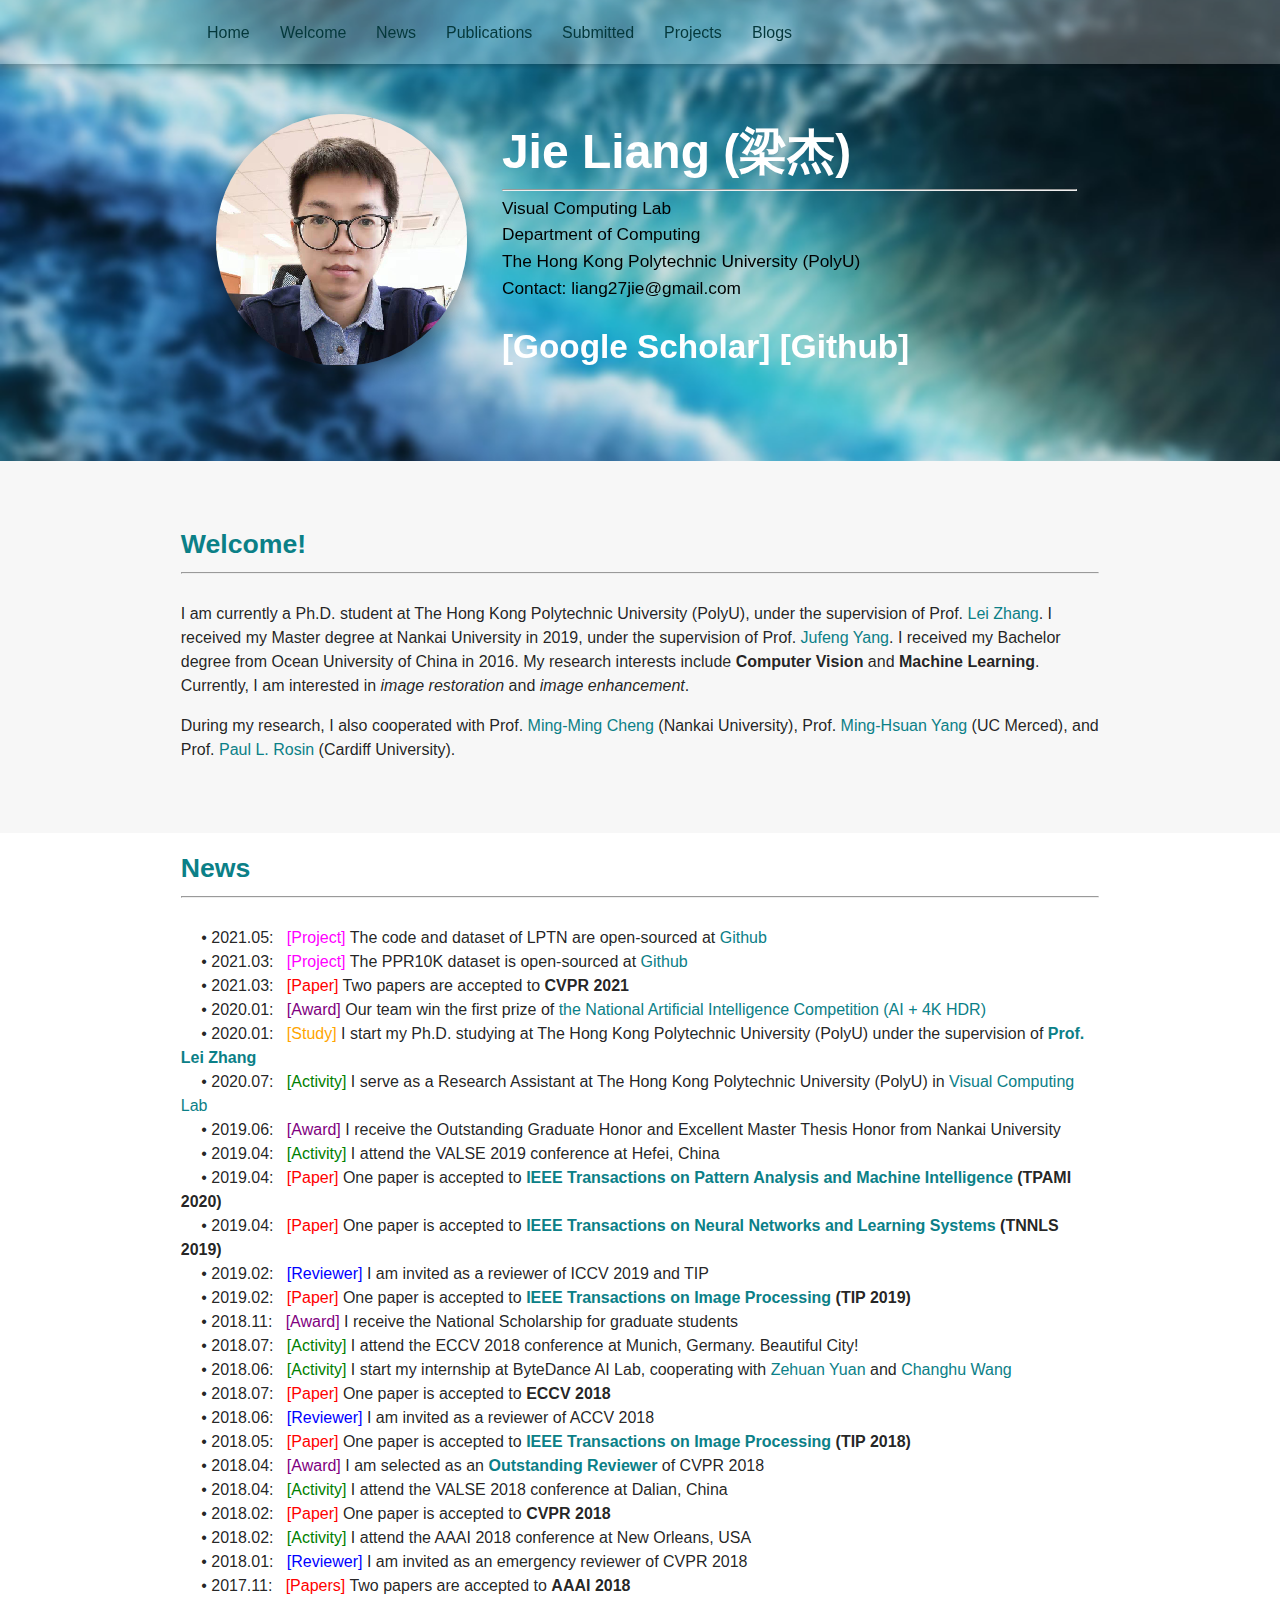
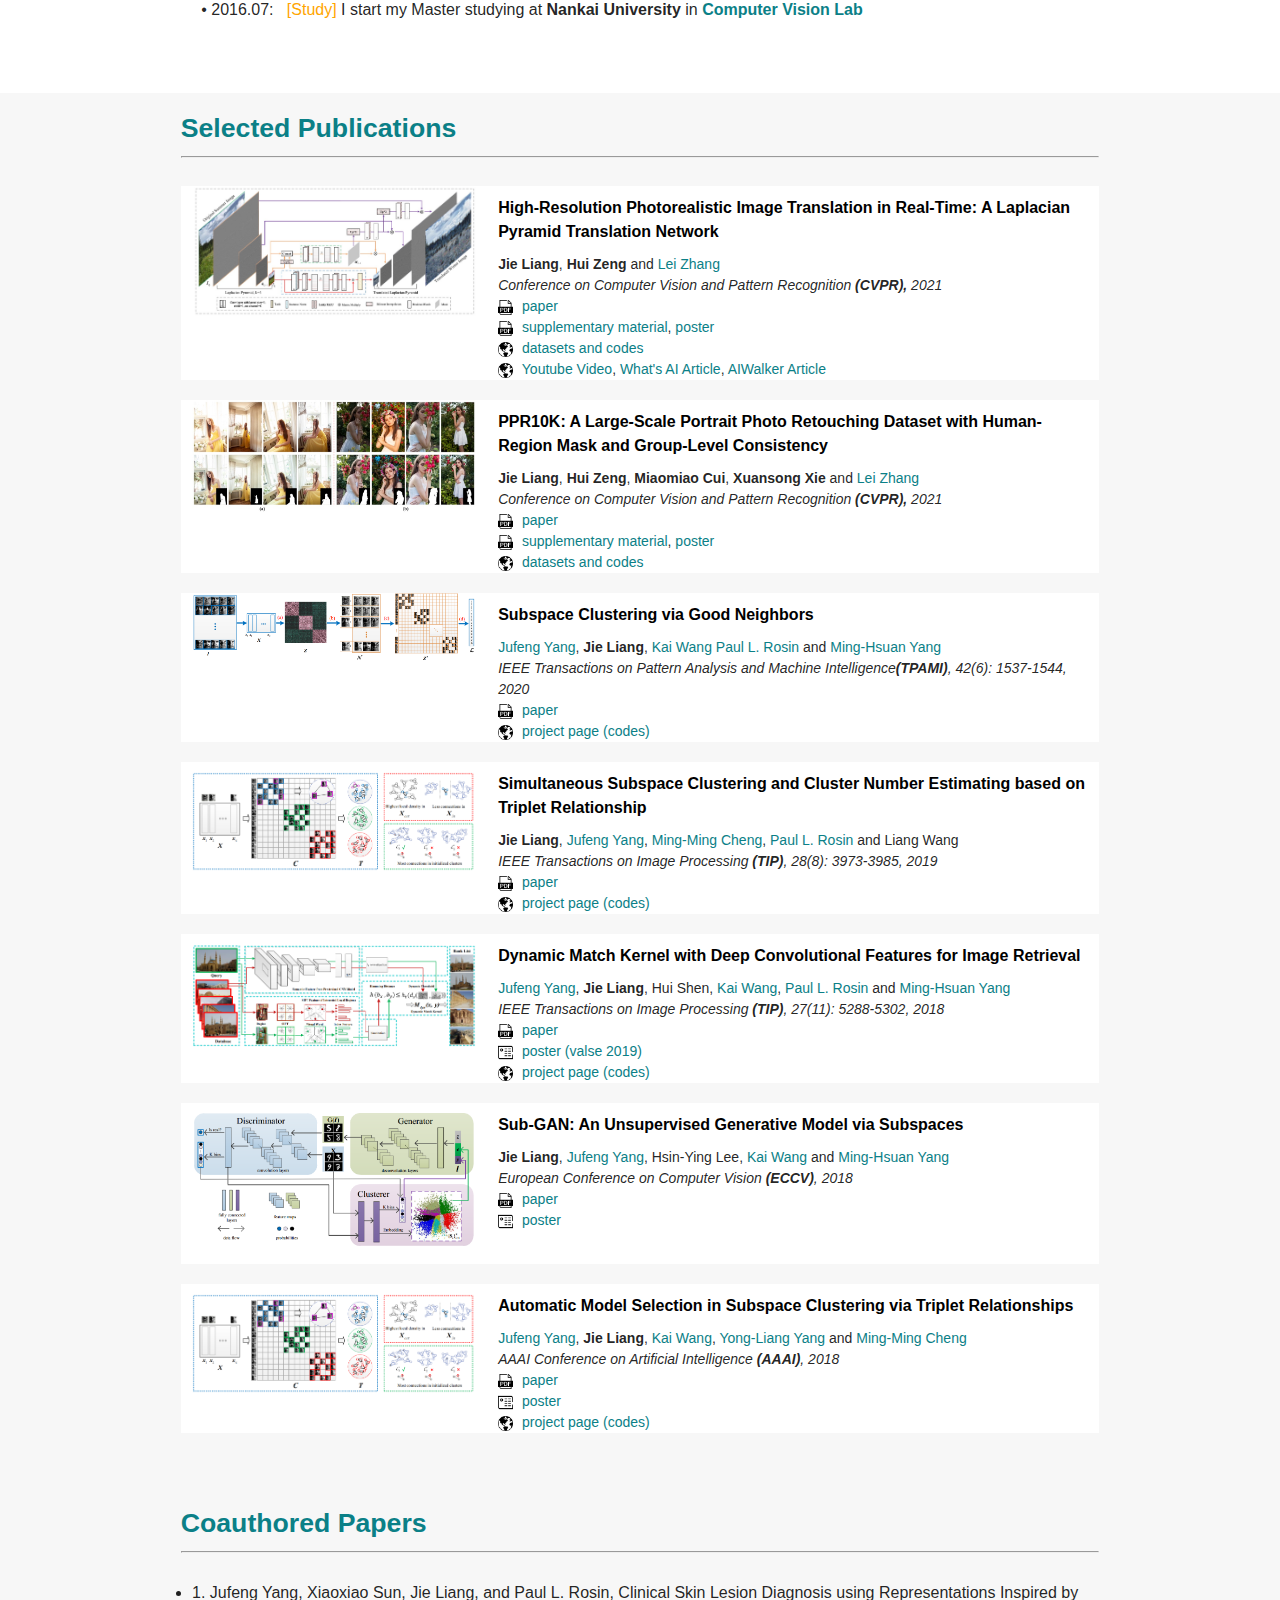
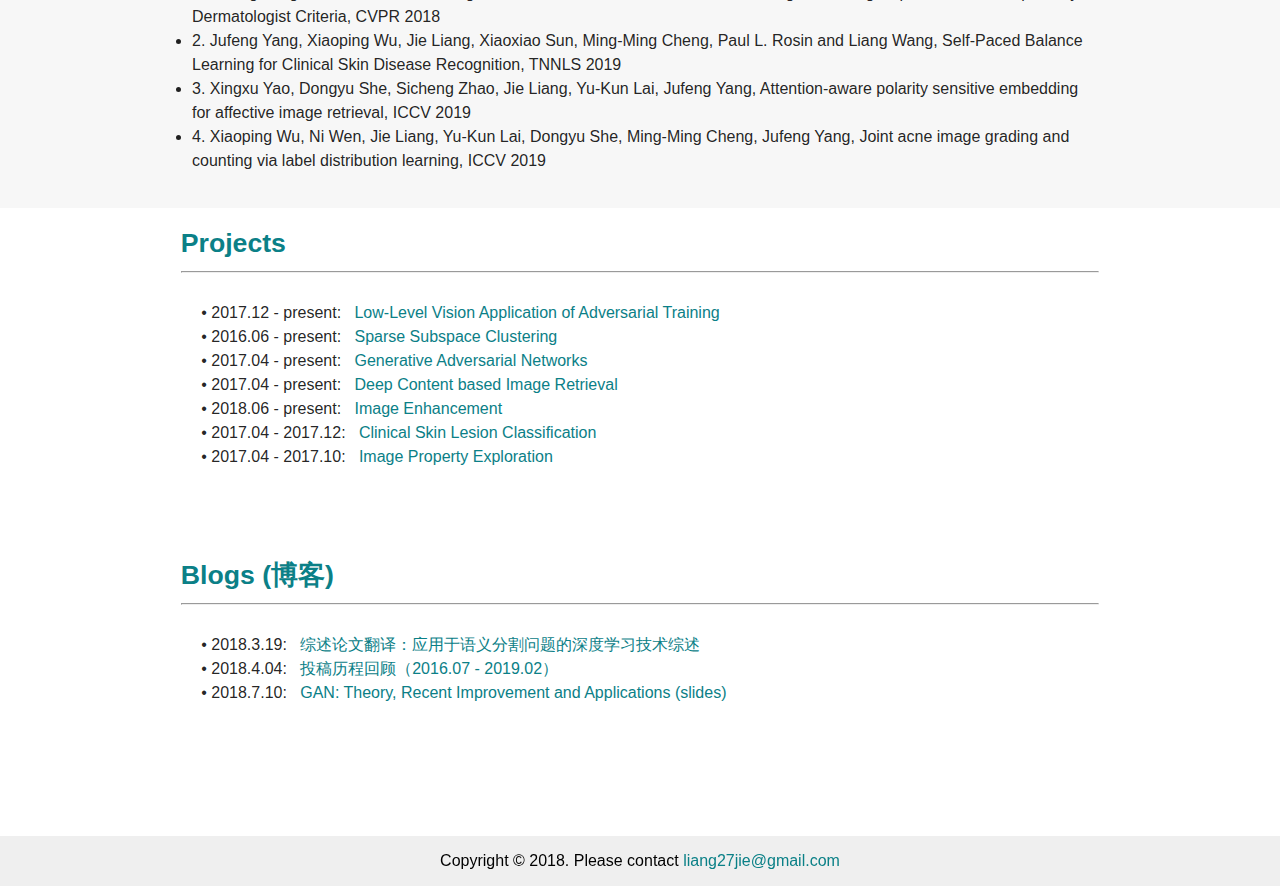
<file: index.html>
<!DOCTYPE html>
<html lang="en"><head>
  <meta http-equiv="Content-Type" content="text/html; charset=UTF-8">
  <meta name="viewport" content="width=device-width, initial-scale=1, maximum-scale=1.0">
  <meta name="author" content="jie">
  <title>Jie Liang, NKU</title>

  <!-- CSS  -->
  <link href="LjHomepageFiles/materialize.css" type="text/css" rel="stylesheet" media="screen,projection">
  <link href="LjHomepageFiles/aos.css" type="text/css" rel="stylesheet" media="screen,projection">
  <link href="LjHomepageFiles/font-awesome.css" rel="stylesheet">
  <link href="LjHomepageFiles/style.css" type="text/css" rel="stylesheet" media="screen,projection">

  <link rel="shortcut icon" href="LjHomepageFiles/web.png">
<script type="text/javascript" src="LjHomepageFiles/jquery-1.js"></script></head>
<body data-aos-easing="ease" data-aos-duration="400" data-aos-delay="0">
  
  <div class="navbar-fixed">

    <nav class="">
      <div class="nav-wrapper container"><a id="logo-container" href="#" class="brand-logo"></a>
        <ul class="left">
          <li><a class="nav-item waves-effect waves-light active" href="#home">Home</a></li>
          <li><a class="nav-item waves-effect waves-light" href="#welcome">Welcome</a></li>
          <li><a class="nav-item waves-effect waves-light" href="#news">News</a></li>
          <li><a class="nav-item waves-effect waves-light" href="#publication">Publications</a></li>
	  <li><a class="nav-item waves-effect waves-light" href="#submitted">Submitted</a></li>
	  <li><a class="nav-item waves-effect waves-light" href="#projects">Projects</a></li>
	  <li><a class="nav-item waves-effect waves-light" href="#blogs">Blogs</a></li>
	  <!--<li><a class="nav-item waves-effect waves-light" href="LjHomepageFiles/cv_files/CV_JieLiang_en.pdf">Curriculum Vitæ</a></li>
	  <li><a class="nav-item waves-effect waves-light" href="LjHomepageFiles/cv_files/CV_JieLiang_zh.pdf">中文简历</a></li>-->
        </ul>

      </div>
    </nav>
  </div>

<!--==========================================
                   Profile
===========================================-->

<div id="home" class="parallax-container scrollspy">


  <div class="container row cover-block">

    <div class="profile-image-block col s12 m12 l4 center">
        <img class="responsive-img profile-photo z-depth-2" src="LjHomepageFiles/self-photo.png">
    </div>

    <div class="profile-content-block col s12 m12 l8">
        <h5 class="profile-name">Jie Liang (梁杰)</h5>
	
        <hr>

        <h6 class="profile-link"><a href="https://www4.comp.polyu.edu.hk/~cslzhang/" target="blank">Visual Computing Lab</a></h6>
        <h6 class="profile-link"><a href="https://www.comp.polyu.edu.hk/" target="blank">Department of Computing</a></h6>
        <h6 class="profile-link"><a href="https://www.polyu.edu.hk/web/en/home/index.html" target="blank">The Hong Kong Polytechnic University (PolyU)</a></h6>
	<h6 class="profile-norm"><a>Contact: liang27jie@gmail.com</a></h6>

        <h1 class="profile-link-cv"><a href="https://scholar.google.com.sg/citations?user=REWxLZsAAAAJ&hl" target="blank">[Google Scholar]</a><a href="https://github.com/csjliang" target="blank"> [Github]</a></h1>

<!-- <a href="LjHomepageFiles/cv_files/CV_JieLiang_en.pdf" target="blank">[CV]</a> <a href="LjHomepageFiles/cv_files/CV_JieLiang_zh.pdf" target="blank">[简历]</a> -->

        <!-- <a href="LjHomepageFiles/cv_files/CV_JieLiang.pdf" target="blank"><img class="responsive-img social-photo " src="LjHomepageFiles/mycv.png"></a> -->

        <!-- <a href="https://scholar.google.com/citations?user=miE8bYkAAAAJ&amp;hl=en" target="_blank"><img class="responsive-img social-photo " src="LjHomepageFiles/google_scholar.png"></a> -->

        <!-- <a href="https://github.com/JLiangNKU" target="_blank"><img class="responsive-img social-photo " src="LjHomepageFiles/github.png"></a> -->

        <!-- <a href="https://www.linkedin.com/in/weishenglai" target="_blank"><img class="responsive-img social-photo" src="LjHomepageFiles/linkedin.png"></a>-->

    </div>
    
  </div>

  <div class="parallax"><img src="LjHomepageFiles/cover_img.jpeg" alt="Unsplashed background img 1" style="display: block; transform: translate3d(-50%, 366px, 0px);"></div>
  
</div>


<!--==========================================
                   welcome
===========================================-->
<div class="section about-section scrollspy" id="welcome">

  <div class="row container">
    <br><br>
    <div class="row">
      <div class="title"><a>Welcome!</a></div>
      <hr>
    </div>
    
    <div class="row">
      <p>
        I am currently a Ph.D. student at The Hong Kong Polytechnic University (PolyU), under the supervision of Prof. <a href="https://www4.comp.polyu.edu.hk/~cslzhang/" target="blank">Lei Zhang</a>.
        I received my Master degree at Nankai University in 2019, under the supervision of Prof. <a href="http://cv.nankai.edu.cn" target="blank">Jufeng Yang</a>.
        I received my Bachelor degree from Ocean University of China in 2016. My research interests include <b>Computer Vision</b> and <b>Machine Learning</b>.
        Currently, I am interested in <i>image restoration</i> and <i>image enhancement</i>.

      </p><p>
        During my research, I also cooperated with Prof.
        <a href="http://mmcheng.net" target="blank">Ming-Ming Cheng</a> (Nankai University), Prof.
        <a href="http://faculty.ucmerced.edu/mhyang/" target="blank">Ming-Hsuan Yang</a> (UC Merced), and Prof.
        <a href="http://users.cs.cf.ac.uk/Paul.Rosin/" target="blank">Paul L. Rosin</a> (Cardiff University).
      </p>

    </div>

   
  
  
  </div>
</div>


<!--==========================================
                   News
===========================================-->
<div class="section news-section scrollspy" id="news">

  <div class="row container">
    <div class="row">
      <div class="title"><a>News</a></div>
      <hr>
    </div>

    <div class="row">
      <ul>
        <li>
            • 2021.05: &nbsp; <font color='fuchsia'>[Project]</font> The code and dataset of LPTN are open-sourced at <a href="https://github.com/csjliang/LPTN" target="blank">Github</a>
        </li>
        <li>
            • 2021.03: &nbsp; <font color='fuchsia'>[Project]</font> The PPR10K dataset is open-sourced at <a href="https://github.com/csjliang/PPR10K" target="blank">Github</a>
        </li>
        <li>
            • 2021.03: &nbsp; <font color='red'>[Paper]</font> Two papers are accepted to <b>CVPR 2021</b>
        </li>
	<li>
            • 2020.01: &nbsp; <font color='purple'>[Award]</font> Our team win the first prize of <a href="https://www.kesci.com/home/competition/5d84728ab1468c002ca1825a/content" target="blank"> the National Artificial Intelligence Competition (AI + 4K HDR)</a>
        </li>
	<li>
            • 2020.01: &nbsp; <font color='orange'>[Study]</font> I start my Ph.D. studying at The Hong Kong Polytechnic University (PolyU) under the supervision of <b><a href="https://www4.comp.polyu.edu.hk/~cslzhang/" target="blank">Prof. Lei Zhang</a></b>
        </li>
	<li>
            • 2020.07: &nbsp; <font color='green'>[Activity]</font> I serve as a Research Assistant at The Hong Kong Polytechnic University (PolyU) in <a href="https://www4.comp.polyu.edu.hk/~cslzhang/" target="blank">Visual Computing Lab</a>
        </li>
	<li>
            • 2019.06: &nbsp; <font color='purple'>[Award]</font> I receive the Outstanding Graduate Honor and Excellent Master Thesis Honor from Nankai University
        </li>
	<li>
            • 2019.04: &nbsp; <font color='green'>[Activity]</font> I attend the VALSE 2019 conference at Hefei, China
        </li>
	<li>
            • 2019.04: &nbsp; <font color='red'>[Paper]</font> One paper is accepted to <b><a href="https://ieeexplore.ieee.org/xpl/RecentIssue.jsp?punumber=34" target="blank">IEEE Transactions on Pattern Analysis and Machine Intelligence</a> (TPAMI 2020)</b>
	<li>
	<li>
            • 2019.04: &nbsp; <font color='red'>[Paper]</font> One paper is accepted to <b><a href="https://ieeexplore.ieee.org/xpl/RecentIssue.jsp?punumber=5962385" target="blank">IEEE Transactions on Neural Networks and Learning Systems</a> (TNNLS 2019)</b>
	<li>
	<li>
            • 2019.02: &nbsp; <font color='blue'>[Reviewer]</font> I am invited as a reviewer of ICCV 2019 and TIP
        </li>
        <li>
            • 2019.02: &nbsp; <font color='red'>[Paper]</font> One paper is accepted to <b><a href="https://ieeexplore.ieee.org/document/8661592" target="blank">IEEE Transactions on Image Processing</a> (TIP 2019)</b>
	<li>

        <li>
            • 2018.11: &nbsp; <font color='purple'>[Award]</font> I receive the National Scholarship for graduate students
        </li>

        <li>
            • 2018.07: &nbsp; <font color='green'>[Activity]</font> I attend the ECCV 2018 conference at Munich, Germany. Beautiful City!
        </li>
        <li>
            • 2018.06: &nbsp; <font color='green'>[Activity]</font> I start my internship at ByteDance AI Lab, cooperating with <a href="https://shallowyuan.github.io/" target="blank">Zehuan Yuan</a> and <a href="http://chw.azurewebsites.net/" target="blank">Changhu Wang</a>
        </li>
        <li>
            • 2018.07: &nbsp; <font color='red'>[Paper]</font> One paper is accepted to <b>ECCV 2018</b>
        </li>
	<li>
            • 2018.06: &nbsp; <font color='blue'>[Reviewer]</font> I am invited as a reviewer of ACCV 2018
        </li>
	<li>
            • 2018.05: &nbsp; <font color='red'>[Paper]</font> One paper is accepted to <b><a href="https://ieeexplore.ieee.org/document/8374838" target="blank">IEEE Transactions on Image Processing</a> (TIP 2018)</b>
	<li>
	<li>
            • 2018.04: &nbsp; <font color='purple'>[Award]</font> I am selected as an <b><a href="http://cvpr2018.thecvf.com/program/reviewer_acknowledgements" target="blank">Outstanding Reviewer</a></b> of CVPR 2018
        </li>
	<li>
            • 2018.04: &nbsp; <font color='green'>[Activity]</font> I attend the VALSE 2018 conference at Dalian, China
        </li>
        <li>
            • 2018.02: &nbsp; <font color='red'>[Paper]</font> One paper is accepted to <b>CVPR 2018</b>
        </li>

        <li>
            • 2018.02: &nbsp; <font color='green'>[Activity]</font> I attend the AAAI 2018 conference at New Orleans, USA
        </li>
	
	<li>
            • 2018.01: &nbsp; <font color='blue'>[Reviewer]</font> I am invited as an emergency reviewer of CVPR 2018
        </li>

        <li>
            • 2017.11: &nbsp; <font color='red'>[Papers]</font> Two papers are accepted to <b>AAAI 2018</b>
        </li>

        <li>
            • 2016.07: &nbsp; <font color='orange'>[Study]</font> I start my Master studying at <b>Nankai University</b> in <b><a href="http://cv.nankai.edu.cn" target="blank">Computer Vision Lab</a></b>
        </li>

      </ul>
      
    </div>
  </div>

</div>


<!--==========================================
                   Publication
===========================================-->
<div class="section publication-section scrollspy" id="publication">

  <div class="row container">
    <div class="row">
      <div class="title"><a>Selected Publications</a></div>
      <hr>
    </div>

    <div class="row paper-block">

        <div class="col s12 m12 l4 center">
            <img class="responsive-img" src="LjHomepageFiles/paper_files/LPTN.jpg">
          </a>
        </div>

        <div class="col s12 m12 l8">
          <div class="paper-title">High-Resolution Photorealistic Image Translation in Real-Time: A Laplacian Pyramid Translation Network</div>
          <div class="paper-author">
	    <b>Jie Liang</b>,
            <b>Hui Zeng</b> and
	    <a href="https://www4.comp.polyu.edu.hk/~cslzhang/" target="blank">Lei Zhang</a>
          </div>

          <div class="paper-conf">Conference on Computer Vision and Pattern Recognition<b> (CVPR),</b> 2021</div>

          <div>
            <img class="responsive-img icon" src="LjHomepageFiles/pdf.png">
            <a href="LjHomepageFiles/paper_files/LPTN_paper.pdf" target="_blank">paper</a>
          </div>
          <div>
            <img class="responsive-img icon" src="LjHomepageFiles/pdf.png">
            <a href="LjHomepageFiles/paper_files/LPTN_supp.pdf" target="_blank">supplementary material</a>, <a href="LjHomepageFiles/paper_files/poster_LPTN.pdf" target="_blank">poster</a>
          </div>

	  	<div>
            <img class="responsive-img icon" src="LjHomepageFiles/website.jpg">
            <a href="https://github.com/csjliang/LPTN" target="blank">datasets and codes</a>
          </div>
          <div>
            <img class="responsive-img icon" src="LjHomepageFiles/website.jpg">
            <a href="https://www.youtube.com/watch?v=X7WzlAyUGPo" target="blank">Youtube Video</a>, <a href="https://www.louisbouchard.ai/4k-image-translation-in-real-time/" target="blank">What's AI Article</a>, <a href="https://mp.weixin.qq.com/s/45bDAdQl0VUnZdsGobRLdA" target="blank">AIWalker Article</a>
          </div>
          

          <!--<div>
            <img class="responsive-img icon" src="LjHomepageFiles/website.jpg">
            <a href="http://liangjie.xyz/project/SD-Classification/" target="_blank">project page</a>
          </div>-->

        </div>
      </div>

    <div class="row paper-block">

        <div class="col s12 m12 l4 center">
            <img class="responsive-img" src="LjHomepageFiles/paper_files/PPR10K.jpg">
          </a>
        </div>

        <div class="col s12 m12 l8">
          <div class="paper-title">PPR10K: A Large-Scale Portrait Photo Retouching Dataset with Human-Region Mask and Group-Level Consistency</div>
          <div class="paper-author">
	    <b>Jie Liang</b>,
            <b>Hui Zeng</b>,
            <b>Miaomiao Cui</b>,
            <b>Xuansong Xie</b> and
	    <a href="https://www4.comp.polyu.edu.hk/~cslzhang/" target="blank">Lei Zhang</a>
          </div>

          <div class="paper-conf">Conference on Computer Vision and Pattern Recognition<b> (CVPR),</b> 2021</div>

          <div>
            <img class="responsive-img icon" src="LjHomepageFiles/pdf.png">
            <a href="LjHomepageFiles/paper_files/PPR10K_paper.pdf" target="_blank">paper</a>
          </div>
          <div>
            <img class="responsive-img icon" src="LjHomepageFiles/pdf.png">
            <a href="LjHomepageFiles/paper_files/PPR10K_supp.pdf" target="_blank">supplementary material</a>, <a href="LjHomepageFiles/paper_files/poster_PPR10K.pdf" target="_blank">poster</a>
          </div>

	  <div>
            <img class="responsive-img icon" src="LjHomepageFiles/website.jpg">
            <a href="https://github.com/csjliang/PPR10K" target="blank">datasets and codes</a>
          </div>

          <!--<div>
            <img class="responsive-img icon" src="LjHomepageFiles/website.jpg">
            <a href="http://liangjie.xyz/project/SD-Classification/" target="_blank">project page</a>
          </div>-->

        </div>
      </div>

	<div class="row paper-block">

        <div class="col s12 m12 l4 center">
            <img class="responsive-img" src="LjHomepageFiles/paper_files/TPAMI_subspace.PNG">
          </a>
        </div>

        <div class="col s12 m12 l8">
          <div class="paper-title">Subspace Clustering via Good Neighbors</div>
          <div class="paper-author">
            <a href="http://cv.nankai.edu.cn" target="blank">Jufeng Yang</a>, 
	    <b>Jie Liang</b>,
	    <a href="http://mmcheng.net/zh/wang/" target="blank">Kai Wang</a>
	    <a href="http://users.cs.cf.ac.uk/Paul.Rosin/" target="blank">Paul L. Rosin</a> and
	    <a href="http://faculty.ucmerced.edu/mhyang/" target="blank">Ming-Hsuan Yang</a>
          </div>

          <div class="paper-conf">IEEE Transactions on Pattern Analysis and Machine Intelligence<b>(TPAMI)</b>, 42(6): 1537-1544, 2020</div>

          <div>
            <img class="responsive-img icon" src="LjHomepageFiles/pdf.png">
            <a href="LjHomepageFiles/paper_files/TPAMI_subspace.pdf" target="_blank">paper</a>
          </div>

	  <div>
            <img class="responsive-img icon" src="LjHomepageFiles/website.jpg">
            <a href="https://github.com/JLiangNKU/FGNSC" target="blank">project page (codes)</a>
          </div>

          <!--<div>
            <img class="responsive-img icon" src="LjHomepageFiles/website.jpg">
            <a href="http://liangjie.xyz/project/SD-Classification/" target="_blank">project page</a>
          </div>-->

        </div>
      </div>

    <div class="row paper-block">
        <div class="col s12 m12 l4 center">
            <img class="responsive-img paper-img" src="LjHomepageFiles/paper_files/autoSC.PNG">
          </a>
        </div>


        <div class="col s12 m12 l8">
          <div class="paper-title">Simultaneous Subspace Clustering and Cluster Number Estimating based on Triplet Relationship</div>
          <div class="paper-author">
	    <b>Jie Liang</b>,
            <a href="http://cv.nankai.edu.cn" target="blank">Jufeng Yang</a>,
	    <a href="http://mmcheng.net" target="blank">Ming-Ming Cheng</a>, <a href="http://users.cs.cf.ac.uk/Paul.Rosin/" target="blank">Paul L. Rosin</a> and Liang Wang
          </div>

          <div class="paper-conf">IEEE Transactions on Image Processing <b>(TIP)</b>, 28(8): 3973-3985, 2019</div>

          <!--<div>
            <img class="responsive-img icon" src="LjHomepageFiles/pdf.png">
            <a href="https://arxiv.org/abs/1901.07689" target="blank">paper (arXiv)</a>
          </div>-->
          <div>
            <img class="responsive-img icon" src="LjHomepageFiles/pdf.png">
            <a href="LjHomepageFiles/paper_files/autoSC_TIP_preprint.pdf" target="blank">paper</a>
          </div>

	    <div>
            <img class="responsive-img icon" src="LjHomepageFiles/website.jpg">
            <a href="https://github.com/JLiangNKU/autoSC" target="_blank">project page (codes)</a>
          </div>

        </div>
      </div>

	

	<div class="row paper-block">
        <div class="col s12 m12 l4 center">
            <img class="responsive-img paper-img" src="LjHomepageFiles/paper_files/TIP_IR.PNG">
          </a>
        </div>

        <div class="col s12 m12 l8">
          <div class="paper-title">Dynamic Match Kernel with Deep Convolutional Features for Image Retrieval</div>
          <div class="paper-author">
            <a href="http://cv.nankai.edu.cn" target="blank">Jufeng Yang</a>, 
	    <b>Jie Liang</b>, 
	    Hui Shen,
	    <a href="http://mmcheng.net/zh/wang/" target="blank">Kai Wang</a>,
            <a href="http://users.cs.cf.ac.uk/Paul.Rosin/" target="blank">Paul L. Rosin</a> and
	    <a href="http://faculty.ucmerced.edu/mhyang/" target="blank">Ming-Hsuan Yang</a>
          </div>

          <div class="paper-conf">IEEE Transactions on Image Processing <b>(TIP)</b>, 27(11): 5288-5302, 2018</div>

          <div>
            <img class="responsive-img icon" src="LjHomepageFiles/pdf.png">
            <a href="LjHomepageFiles/paper_files/TIP_IR.pdf" target="blank">paper</a>
          </div>

	  <div>
            <img class="responsive-img icon" src="LjHomepageFiles/poster.png">
            <a href="LjHomepageFiles/paper_files/valse2019_IR.pdf" target="blank">poster (valse 2019)</a>
          </div>

          <div>
            <img class="responsive-img icon" src="LjHomepageFiles/website.jpg">
            <a href="http://liangjie.xyz/project/IR" target="_blank">project page (codes)</a>
          </div>


	  <!--<div>
            <img class="responsive-img icon" src="LjHomepageFiles/poster.png">
            <a href="LjHomepageFiles/paper_files/poster_autoSC_aaai2018.pdf" target="blank">poster</a>
          </div>-->

          <!--<div>
            <img class="responsive-img icon" src="LjHomepageFiles/pdf.jpg">
            <a href="https://arxiv.org/abs/1710.01992" target="blank">journal extension</a>
          </div>-->

          <!--<div>
            <img class="responsive-img icon" src="LjHomepageFiles/website.jpg">
            <a href="liangjie.xyz" target="blank">project website</a>
          </div>-->

          <!--<div>
            <img class="responsive-img icon" src="LjHomepageFiles/github.jpg">
            <a href="https://github.com/phoenix104104/LapSRN" target="blank">code</a>
          </div>-->

        </div>
      </div>

    

    <div class="row paper-block">
        <div class="col s12 m12 l4 center">
            <img class="responsive-img paper-img" src="LjHomepageFiles/paper_files/SubGAN.PNG">
          </a>
        </div>

        <div class="col s12 m12 l8">
          <div class="paper-title">Sub-GAN: An Unsupervised Generative Model via Subspaces</div>
           <div class="paper-author">
             <b>Jie Liang</b>,
            <a href="http://cv.nankai.edu.cn" target="blank">Jufeng Yang</a>,
             Hsin-Ying Lee,
	    <a href="http://mmcheng.net/zh/wang/" target="blank">Kai Wang</a> and
	    <a href="http://faculty.ucmerced.edu/mhyang/" target="blank">Ming-Hsuan Yang</a>
          </div>

          <div class="paper-conf">European Conference on Computer Vision <b>(ECCV)</b>, 2018</div>

          <div>
            <img class="responsive-img icon" src="LjHomepageFiles/pdf.png">
            <a href="LjHomepageFiles/paper_files/SubGAN_eccv.pdf" target="blank">paper</a>
          </div>

          <div>
            <img class="responsive-img icon" src="LjHomepageFiles/poster.png">
            <a href="LjHomepageFiles/paper_files/SubGAN_eccv_poster.pdf" target="blank">poster</a>
          </div>

        </div>
      </div>

<div class="row paper-block">
        <div class="col s12 m12 l4 center">
            <img class="responsive-img paper-img" src="LjHomepageFiles/paper_files/autoSC.PNG">
          </a>
        </div>

        <div class="col s12 m12 l8">
          <div class="paper-title">Automatic Model Selection in Subspace Clustering via Triplet Relationships</div>
          <div class="paper-author">
            <a href="http://cv.nankai.edu.cn" target="blank">Jufeng Yang</a>, 
            <b>Jie Liang</b>, 
              <a href="http://mmcheng.net/zh/wang/" target="blank">Kai Wang</a>, 
	      <a href="http://www.yongliangyang.net/" target="blank">Yong-Liang Yang</a> and
              <a href="http://mmcheng.net" target="blank">Ming-Ming Cheng</a>
          </div>

          <div class="paper-conf">AAAI Conference on Artificial Intelligence <b>(AAAI)</b>, 2018</div>

          <div>
            <img class="responsive-img icon" src="LjHomepageFiles/pdf.png">
            <a href="LjHomepageFiles/paper_files/autoSC_aaai2018.pdf" target="blank">paper</a>
          </div>

	  <div>
            <img class="responsive-img icon" src="LjHomepageFiles/poster.png">
            <a href="LjHomepageFiles/paper_files/poster_autoSC_aaai2018.pdf" target="blank">poster</a>
          </div>
		
	  <div>
            <img class="responsive-img icon" src="LjHomepageFiles/website.jpg">
            <a href="https://github.com/JLiangNKU/autoSC" target="_blank">project page (codes)</a>
          </div>

          <!--<div>
            <img class="responsive-img icon" src="LjHomepageFiles/pdf.jpg">
            <a href="https://arxiv.org/abs/1710.01992" target="blank">journal extension</a>
          </div>-->

          <!--<div>
            <img class="responsive-img icon" src="LjHomepageFiles/website.jpg">
            <a href="liangjie.xyz" target="blank">project website</a>
          </div>-->

          <!--<div>
            <img class="responsive-img icon" src="LjHomepageFiles/github.jpg">
            <a href="https://github.com/phoenix104104/LapSRN" target="blank">code</a>
          </div>-->

        </div>
      </div>


  </div>

</div>

<!--==========================================
                   Submitted
===========================================-->
<div class="section publication-section scrollspy" id="Coauthored papers">

  <div class="row container">
    <div class="row">
      <div class="title"><a>Coauthored Papers</a></div>
      <hr>
    </div>

<li>
1. Jufeng Yang, Xiaoxiao Sun, Jie Liang, and Paul L. Rosin, Clinical Skin Lesion Diagnosis using Representations Inspired by Dermatologist Criteria, CVPR 2018
</li>
<li>
2. Jufeng Yang, Xiaoping Wu, Jie Liang, Xiaoxiao Sun, Ming-Ming Cheng, Paul L. Rosin and Liang Wang, Self-Paced Balance Learning for Clinical Skin Disease Recognition, TNNLS 2019
</li>
<li>
3. Xingxu Yao, Dongyu She, Sicheng Zhao, Jie Liang, Yu-Kun Lai, Jufeng Yang, Attention-aware polarity sensitive embedding for affective image retrieval, ICCV 2019
</li>
<li>
4. Xiaoping Wu, Ni Wen, Jie Liang, Yu-Kun Lai, Dongyu She, Ming-Ming Cheng, Jufeng Yang, Joint acne image grading and counting via label distribution learning, ICCV 2019
</li>


  </div>

</div>

<!--==========================================
                   Project
===========================================-->
<div class="section news-section scrollspy" id="projects">

  <div class="row container">
    <div class="row">
      <div class="title"><a>Projects</a></div>
      <hr>
    </div>


    <div class="row">
      <ul>
	<li>
            • 2017.12 - present: &nbsp; <a>Low-Level Vision Application of Adversarial Training</a>
        </li>
        <li>
            • 2016.06 - present: &nbsp; <a>Sparse Subspace Clustering</a>
        </li>

        <li>
            • 2017.04 - present: &nbsp; <a>Generative Adversarial Networks</a>
        </li>
	<li>
            • 2017.04 - present: &nbsp; <a>Deep Content based Image Retrieval</a>
        </li>
	
        <li>
            • 2018.06 - present: &nbsp; <a>Image Enhancement</a>
        </li>
	<li>
            • 2017.04 - 2017.12: &nbsp; <a href="http://liangjie.xyz/project/SD-Classification/" target="blank">Clinical Skin Lesion Classification</a>
        </li>
	
	<li>
            • 2017.04 - 2017.10: &nbsp; <a>Image Property Exploration</a>
        </li>
	

      </ul>
      
    </div>
  </div>

</div>

<!--==========================================
                   Blogs
===========================================-->
<div class="section news-section scrollspy" id="blogs">

  <div class="row container">
    <div class="row">
      <div class="title"><a>Blogs (博客)</a></div>
      <hr>
    </div>


    <div class="row">
      <ul>

	<li>
            • 2018.3.19: &nbsp; <a href="http://liangjie.xyz/blogs/Segmentation" target="blank">综述论文翻译：应用于语义分割问题的深度学习技术综述</a>
        </li>

	<li>
            • 2018.4.04: &nbsp; <a href="http://liangjie.xyz/blogs/Submission_review" target="blank">投稿历程回顾（2016.07 - 2019.02）</a>
        </li>

        <li>
            • 2018.7.10: &nbsp; <a href="blogs/GAN/GAN_presentation.pdf" target="blank">GAN: Theory, Recent Improvement and Applications (slides)</a>
        </li>

	

      </ul>
      
    </div>
  </div>

</div>

      </div>
    </div>


  
<footer class="page-footer white lighten-2">
    <div class="row">
      <div class="col l4 offset-l4 s12">
        <script type="text/javascript" id="clustrmaps" src="//cdn.clustrmaps.com/map_v2.js?d=Y0hSZd2YhArrTFZdjil0uBF89ZPdIEIXz2OS9ymGONY&cl=ffffff&w=a"></script>
      </div>
    </div>
    <div class="footer-copyright center black-text">
      Copyright © 2018.  Please contact <a target="blank">liang27jie@gmail.com</a>
    </div>
  
</footer>



<!--  Scripts-->
<script src="LjHomepageFiles/jquery-2.js"></script>
<script src="LjHomepageFiles/materialize.js"></script>
<script src="LjHomepageFiles/aos.js"></script>
<script src="LjHomepageFiles/init.js"></script>




<div class="hiddendiv common"></div><div class="jvectormap-tip"></div></body></html>
</file>
<file: LjHomepageFiles/style.css>
/* Custom Stylesheet */
/**
 * Use this file to override Materialize files so you can update
 * the core Materialize files in the future
 *
 * Made By MaterializeCSS.com
 */
html{
 }
body{
    /*font-family: Palatino Linotype, Helvetica Neue, Helvetica, Arial, sans-serif;*/
    font-family: sans-serif;
    font-size: 12pt;
}

.profile-section{
  background: white;
}

.about-section{
  background: #f7f7f7;
}

.news-section{
  background: white;
}

.publication-section{
    background: #f7f7f7;
}


.title{
    font-size: 20pt;
    font-weight: bold;
}
.subtitle{
    font-size: 16pt;
    font-weight: bold;
}

nav{
  background-color: rgba(255,255,255,0.25) !important;
  -webkit-transition: all 0.5s ease-out;
    -moz-transition: all 0.5s ease-out;
    -o-transition: all 0.5s ease-out;
    -ms-transition: all 0.5s ease-out;
    transition: all 0.5s ease-out;
}
nav.white {
  background-color: rgba(255,255,255,1) !important;
}

.nav-item{
    font-size: 12pt !important;
    color: #04383b;
}

.nav-menu{
  color:blue;
}

.cover-block {
  padding-top: 120px;
  padding-bottom: 50px;
}

.profile-link{
  font-size: 13pt;
}

.profile-link a {
  color: black;
  -o-transition:0.5s;
  -ms-transition:0.5s;
  -moz-transition:0.5s;
  -webkit-transition:0.5s;
  transition:0.5s;
}
.profile-link a:hover {
  color: #08575c;
  -o-transition:0.5s;
  -ms-transition:0.5s;
  -moz-transition:0.5s;
  -webkit-transition:0.5s;
  transition:0.5s;
}

.profile-norm{
  font-size: 13pt;
}

.profile-norm a {
  color: black;
  -o-transition:0.5s;
  -ms-transition:0.5s;
  -moz-transition:0.5s;
  -webkit-transition:0.5s;
  transition:0.5s;
}
.profile-norm a:hover {
  color: black;
  -o-transition:0.5s;
  -ms-transition:0.5s;
  -moz-transition:0.5s;
  -webkit-transition:0.5s;
  transition:0.5s;
}

.profile-block {
    background-color: #fff;
    transition: box-shadow .25s;
    border-radius: 20px;
}

.profile-image-block {
    vertical-align: middle;
}

.profile-content-block{
    color: white;
    padding-top: 10px !important;
}

.profile-photo{
    border-radius: 125px !important;
    border-color: white;
    margin: 10px;
}

.profile-name{
  font-size: 48px;
  font-weight: bold;

  font-family: Palatino Linotype, Helvetica Neue, Helvetica, Arial, sans-serif;
}

.profile-link-cv{
  font-size: 25pt;
  font-weight: bold;
}

.profile-link-cv a {
  color: white;
  -o-transition:0.5s;
  -ms-transition:0.5s;
  -moz-transition:0.5s;
  -webkit-transition:0.5s;
  transition:0.5s;
}
.profile-link-cv a:hover {
  color: #08575c;
  -o-transition:0.5s;
  -ms-transition:0.5s;
  -moz-transition:0.5s;
  -webkit-transition:0.5s;
  transition:0.5s;
}

.about-card{
    border-radius: 40px;
}


.social-photo{
    width: 70px !important;
    margin-right: 10px;
    padding-bottom: 10px;
}

.social-photo{
    -webkit-transition: all 0.5s ease; /* Safari and Chrome */
    -moz-transition: all 0.5s ease; /* Firefox */
    -o-transition: all 0.5s ease; /* IE 9 */
    -ms-transition: all 0.5s ease; /* Opera */
    transition: all 0.5s ease;
}
.social-photo:hover {
    -webkit-transform:scale(1.2); /* Safari and Chrome */
    -moz-transform:scale(1.2); /* Firefox */
    -ms-transform:scale(1.2); /* IE 9 */
    -o-transform:scale(1.2); /* Opera */
     transform:scale(1.2);
}


.collection {
    border: 0px !important;
}
.collection-item{
    border: 0px !important;
}

.icon {
    width: 15px;
    margin-right: 5px;
    vertical-align: middle;
}
.news-date {
    width: 120px !important;
}

.test{
    border: 10px solid;
}


.parallax-container {
  margin-top: -80px;
  min-height: 400px;
  line-height: 0;
  height: auto;
  color: rgba(255,255,255,.9);
}
  .parallax-container .section {
    width: 100%;
  }

@media only screen and (max-width : 992px) {
  .parallax-container .section {
    position: absolute;
    top: 40%;
  }
  #home .section {
    top: 10%;
  }
}

@media only screen and (max-width : 600px) {
  #home .section {
    top: 10%;
  }
}

@media only screen and (max-width : 992px) {
  .profile-content-block {
    text-align: center;
  }
}

.paper-block {
  background-color: white;
  font-size: 14px !important;
}

.paper-img {
  padding-top: 10px;
  padding-bottom: 10px;
}
.paper-title{
  padding-top: 10px;
  padding-bottom: 10px;
  font-size: 16px;
  font-weight: bold;
  color: black;
}

.paper-author{
  font-size: 14px !important;
}

.paper-conf{
  font-size: 14px !important;
  font-style: italic !important;
}

a {
  color: #0b8087;
  -o-transition:0.5s;
  -ms-transition:0.5s;
  -moz-transition:0.5s;
  -webkit-transition:0.5s;
  transition:0.5s;
}
a:hover{
  color: #10edfb;
  -o-transition:0.5s;
  -ms-transition:0.5s;
  -moz-transition:0.5s;
  -webkit-transition:0.5s;
  transition:0.5s;
}

.publication-hr{
  border: 0;
  border-top: 2px solid #DDDDDD;
}

/* -----------------------------------------------
 * Timeline
 * --------------------------------------------- */
 .timeline {
    list-style: none;
    padding: 10px 0;
    position: relative;
    font-weight: 300;
}
.timeline:before {
    top: 0;
    bottom: 0;
    position: absolute;
    content:" ";
    width: 1px;
    /*background: #62ACE1;*/
    background: #DDDDDD;
    left: 50%;
    margin-left: -1.5px;
}
.timeline > li {
    margin-bottom: 50px;
    position: relative;
    width: 50%;
    float: left;
    clear: left;
}
.timeline > li:before, .timeline > li:after {
    content:" ";
    display: table;
}
.timeline > li:after {
    clear: both;
}
.timeline > li:before, .timeline > li:after {
    content:" ";
    display: table;
}
.timeline > li:after {
    clear: both;
}
.timeline > li > .timeline-panel {
    width: calc(100% - 25px);
    width: -moz-calc(100% - 25px);
    width: -webkit-calc(100% - 25px);
    float: left;
    border: 1px solid #dcdcdc;
    background: #ffffff;
    position: relative;
    padding-top: 20px;
    padding-bottom: 10px;
}
.timeline > li > .timeline-panel:before {
    position: absolute;
    top: 26px;
    right: -15px;
    display: inline-block;
    border-top: 15px solid transparent;
    border-left: 15px solid #dcdcdc;
    border-right: 0 solid #dcdcdc;
    border-bottom: 15px solid transparent;
    content:" ";
}
.timeline > li > .timeline-panel:after {
    position: absolute;
    top: 27px;
    right: -14px;
    display: inline-block;
    border-top: 14px solid transparent;
    border-left: 14px solid #ffffff;
    border-right: 0 solid #ffffff;
    border-bottom: 14px solid transparent;
    content:" ";
}
.timeline > li > .timeline-badge {
    color: #AAAAAA;
    width: 24px;
    height: 24px;
    line-height: 50px;
    text-align: center;
    position: absolute;
    top: 16px;
    right: -11px;
    z-index: 100;
}
.timeline > li.timeline-inverted > .timeline-panel {
    float: right;
}
.timeline > li.timeline-inverted > .timeline-panel:before {
    border-left-width: 0;
    border-right-width: 15px;
    left: -15px;
    right: auto;
}
.timeline > li.timeline-inverted > .timeline-panel:after {
    border-left-width: 0;
    border-right-width: 14px;
    left: -14px;
    right: auto;
}
.timeline-title {
    margin-top: 0;
    color: inherit;
}
.timeline-heading {
  font-size: 16pt;
    font-weight: 400;
    padding: 0 15px;
    color: #4679bd;
}
.timeline-body > p, .timeline-body > ul {
    padding: 0px 15px;
    margin-bottom: 0;
}
.timeline-footer {
    padding: 5px 15px;
    background-color:#f4f4f4;
}
.timeline-footer p { margin-bottom: 0; }
.timeline-footer > a {
    cursor: pointer;
    text-decoration: none;
}
.timeline > li.timeline-inverted {
    float: right;
    clear: right;
}
.timeline > li:nth-child(2) {
    margin-top: 60px;
}
.timeline > li.timeline-inverted > .timeline-badge {
    left: -13px;
}
.no-float {
    float: none !important;
}
@media (max-width: 767px) {
    ul.timeline:before {
        left: 40px;
    }
    ul.timeline > li {
        margin-bottom: 0px;
        position: relative;
        width:100%;
        float: left;
        clear: left;
    }
    ul.timeline > li > .timeline-panel {
        width: calc(100% - 65px);
        width: -moz-calc(100% - 65px);
        width: -webkit-calc(100% - 65px);
    }
    ul.timeline > li > .timeline-badge {
        left: 28px;
        margin-left: 0;
        top: 16px;
    }
    ul.timeline > li > .timeline-panel {
        float: right;
    }
    ul.timeline > li > .timeline-panel:before {
        border-left-width: 0;
        border-right-width: 15px;
        left: -15px;
        right: auto;
    }
    ul.timeline > li > .timeline-panel:after {
        border-left-width: 0;
        border-right-width: 14px;
        left: -14px;
        right: auto;
    }
    .timeline > li.timeline-inverted {
        float: left;
        clear: left;
        margin-top: 30px;
        margin-bottom: 30px;
    }
    .timeline > li.timeline-inverted > .timeline-badge {
        left: 28px;
    }
}
</file>
